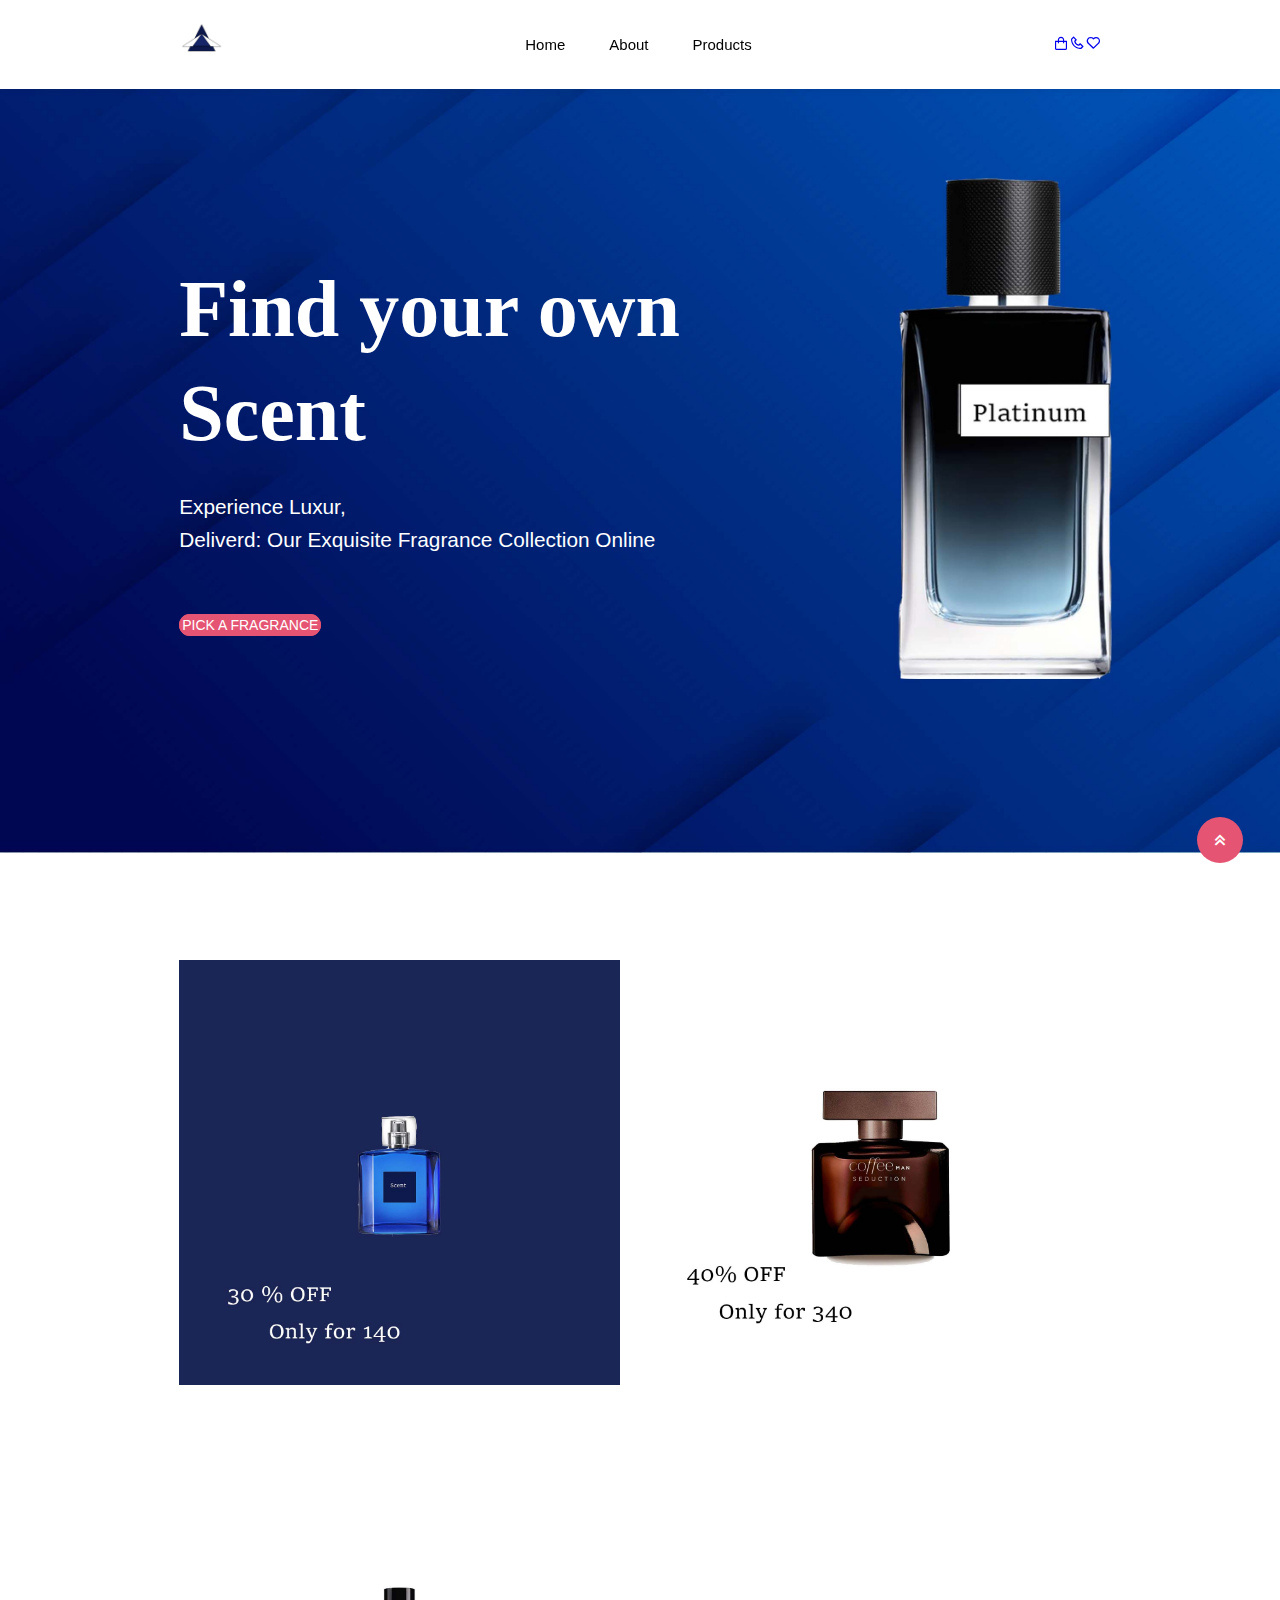
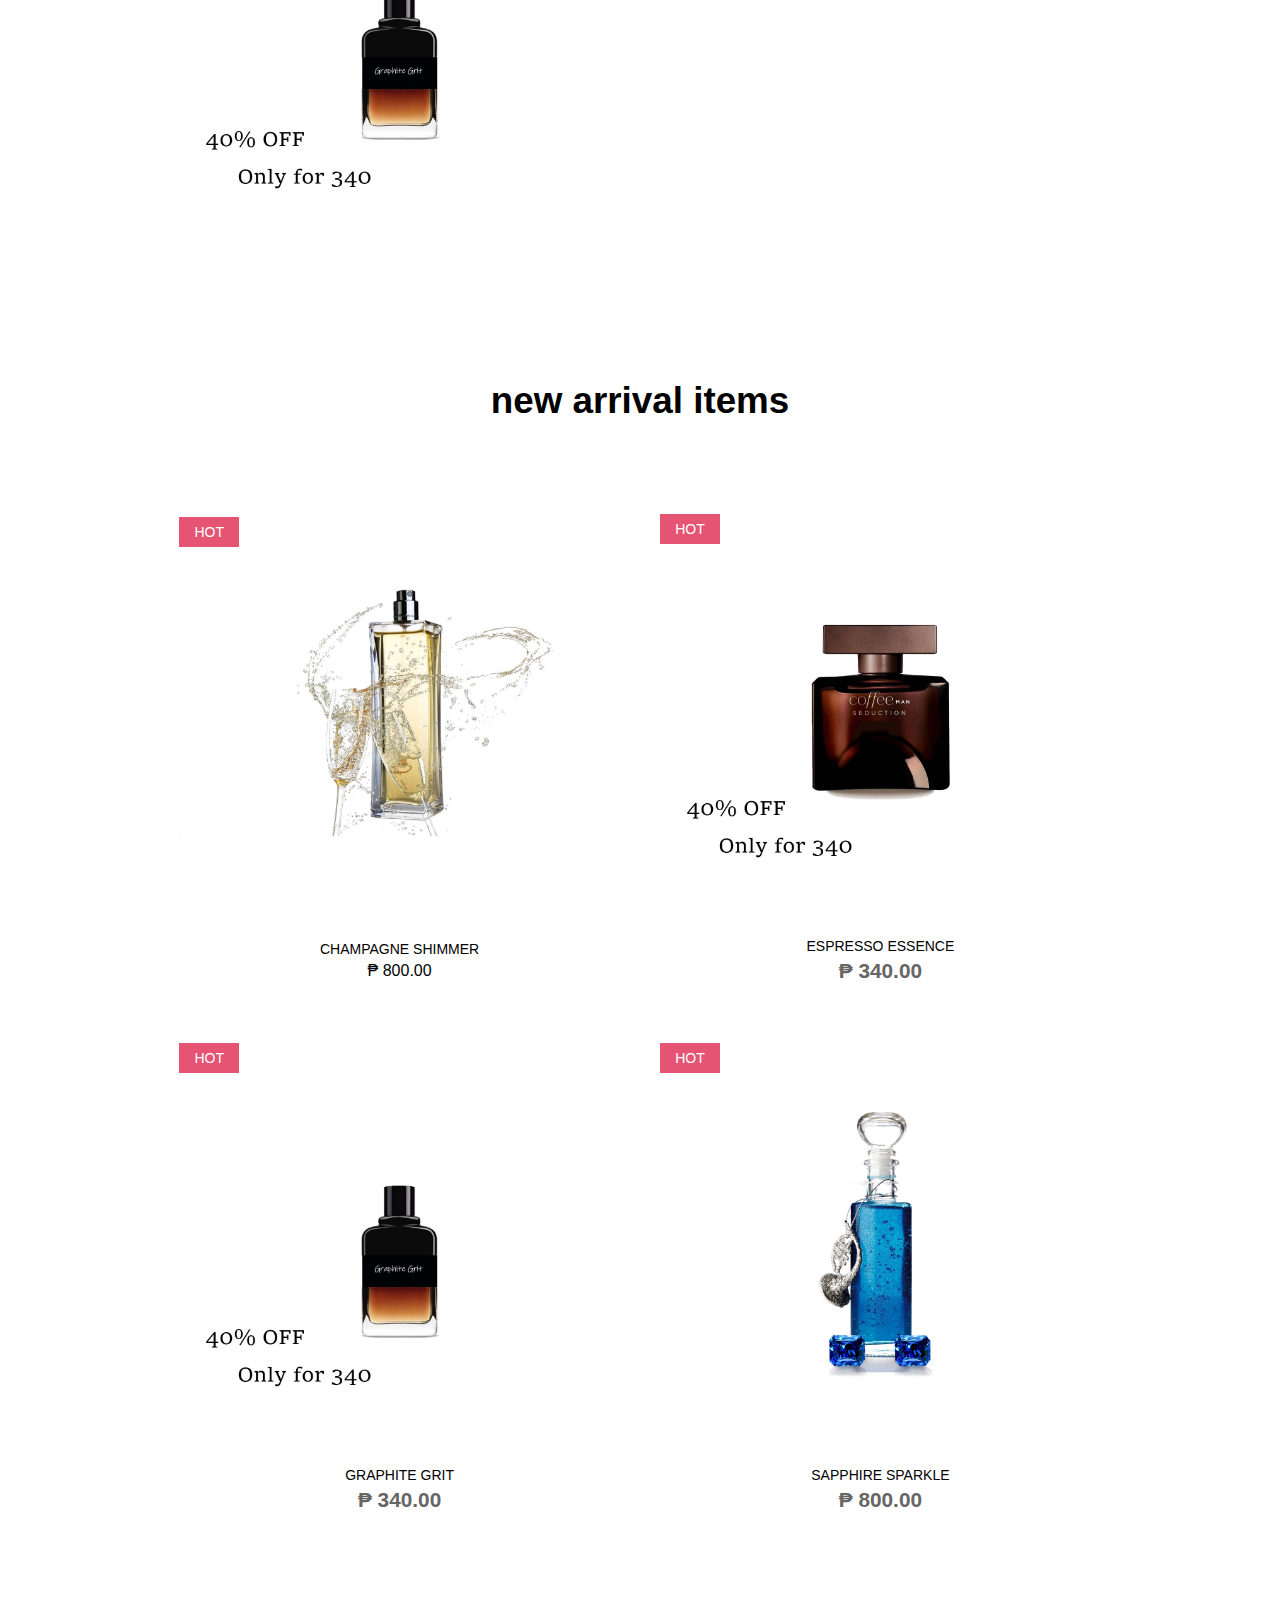
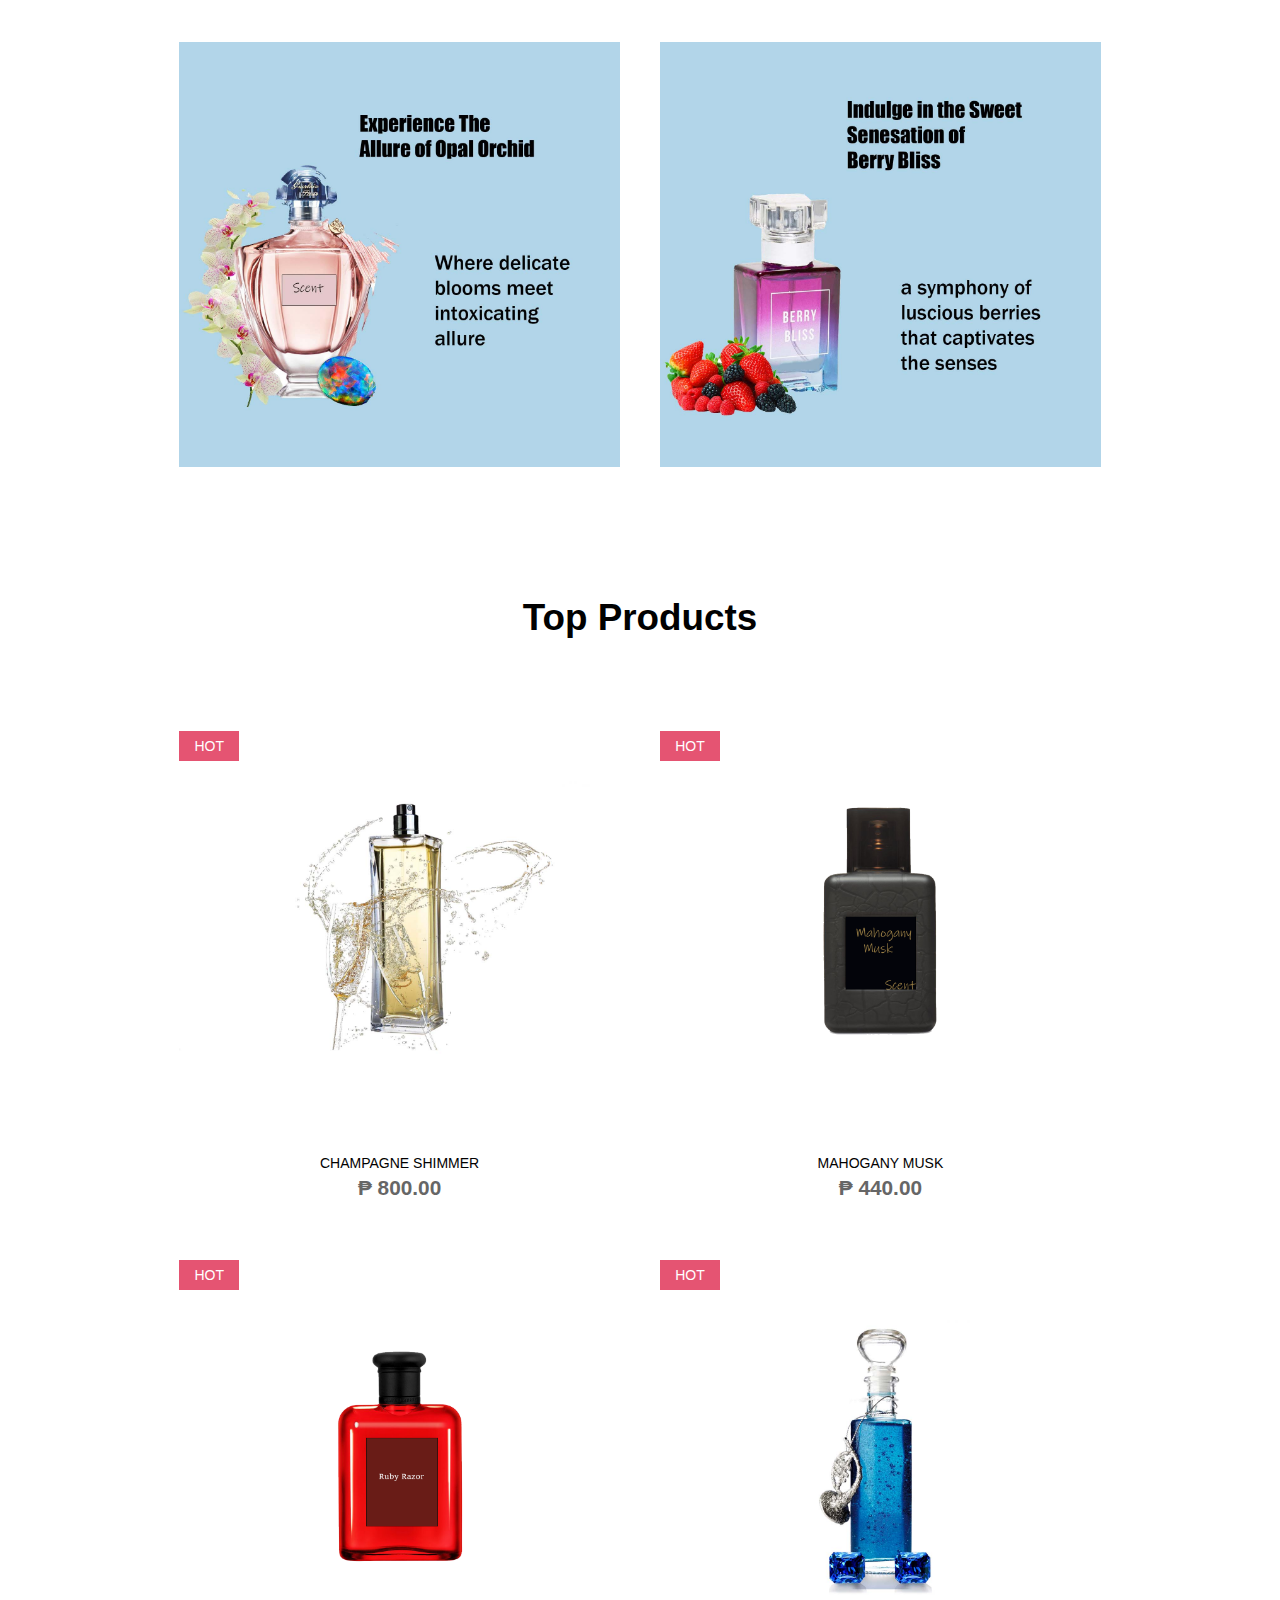
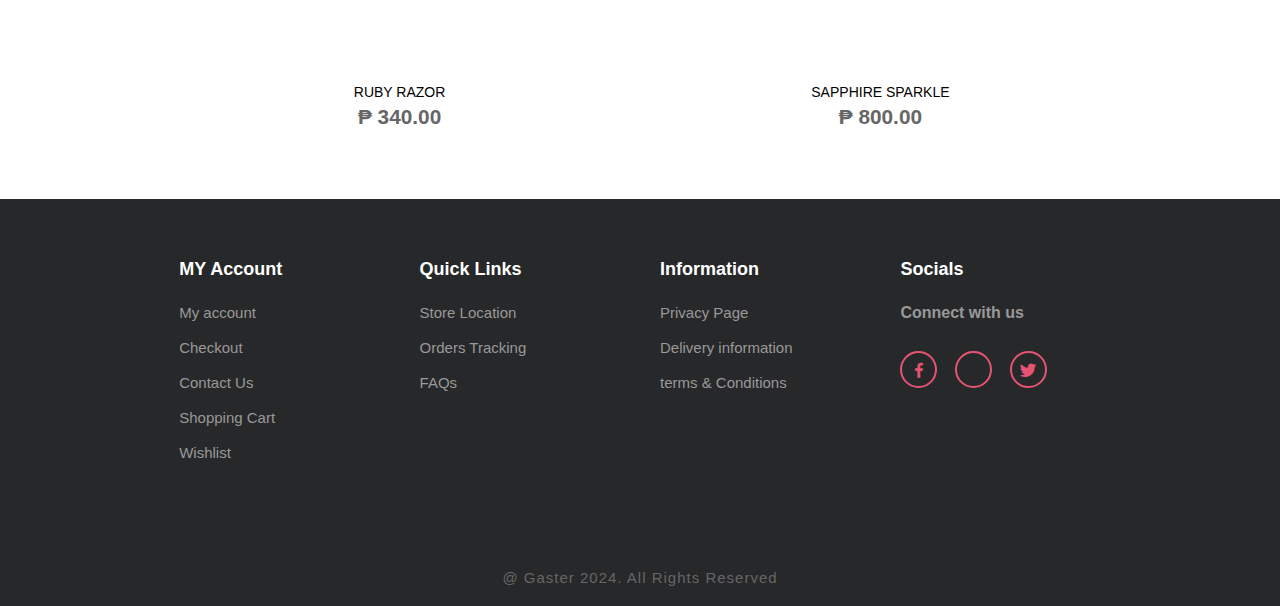
<file: Index.html>
<!DOCTYPE html>
<html lang="en">
<head>
    <meta charset="UTF-8">
    <meta name="viewport" content="width=device-width, initial-scale=1.0">
    <link href="style.css" rel="stylesheet">
    <link rel="stylesheet" href="https://unpkg.com/boxicons@latest/css/boxicons.min.css">
    <title>Home</title>
</head>
<body>
    <!--header section-->
    <header>
        <a href="#" class="logo">
            <img src="logo.png" style="height: 45px; width: 45px;">
        </a>

        <ul class="navbar">
            <li><a href="Index.html">Home</a></li>
            <li><a href="about.html">About</a></li>
            <li><a href="Products.html">Products</a></li>
        </ul>

        <div class="h-icons">
            <a href="Products.html"><i class='bx bx-shopping-bag'></i></a>
            <a href="#"><i class='bx bx-phone'></i></a>
            <a href="#"><i class='bx bx-heart'></i></a>
            <div class="bx bx-menu" id="menu-icon"></div>

        </div>
        <!--CART-->
        <div class="cart">
            <h2 class="class-title">Your Cart</h2>
            <!--Content-->
            <div class="class-content">
                
                

            </div>
            <!--Total-->
            <div class="total">
                <div class="total-title">Total</div>
                <div class="total-price">₱0</div>
            </div>
            <!--Buy Button-->
            <button type="button" class="btn-buy">Buy Now</button>
            <!-- CART CLOSE-->
            <i class="bx bx-x" id="cart-close"></i>

        </div>
    </header>

<!--Home Section-->
<section class="home">
    <div class="home-text">
        <h1>Find your own <br> Scent</h1>
        <p>Experience Luxur, <br>Deliverd: Our Exquisite Fragrance Collection Online </p>
        <a href="Products.html" class="btn">Pick a Fragrance</a>
    </div>

</section>

<!--banner section-->

<section class="banner">
<div class="banner-img">
<a href="Products.html"><img src="Untitled-1.jpg"></a>
</div>

<div class="banner-img">
    <a href="Products.html"><img src="Untitled-2.jpg"></a>

    </div>

    <div class="banner-img">
        <a href="Products.html"><img src="Untitled-3.jpg"></a>
        </div>


</section>

<!--new product section-->
<section class="new product">
    <div class="center-text">
<h2>new arrival items</h2>
    </div>

<div class="new-content">
    <div class="row">
        <img src="Untitled-4.jpg">
        <h4 class="product-title">Champagne Shimmer</h4>
        <span class="product-price">₱ 800.00</span>
        <div class="top">
            <p>Hot</p>
        </div>
        <div class="bbtn">
            <a href="Products.html">Add to cart</a>

        </div>
    </div>


        <div class="row">
            <img src="Untitled-2.jpg">
            <h4>Espresso Essence</h4>
            <h5>₱ 340.00</h5>
            <div class="top">
                <p>Hot</p>
            </div>
            <div class="bbtn">
                <a href="Products.html">Add to cart</a>
    </div>
    </div>
    
    <div class="row">
        <img src="Untitled-3.jpg">
        <h4>Graphite Grit</h4>
        <h5>₱ 340.00</h5>
        <div class="top">
            <p>Hot</p>
        </div>
        <div class="bbtn">
            <a href="Products.html">Add to cart</a>
            </div>
            </div>

            <div class="row">
                <img src="Untitled-6.jpg">
                <h4>Sapphire Sparkle</h4>
                <h5>₱ 800.00</h5>
                <div class="top">
                    <p>Hot</p>
                </div>
                <div class="bbtn">
                    <a href="Products.html">Add to cart</a>
                    </div>
                    </div>
        



    
</div>
</section>

<!--banner 02 section-->
<section class="banner">
    <div class="banner-img">
    <a href="Opal.html"><img src="Opal Orchid.jpg"></a>
    </div>
    
    <div class="banner-img">
        <a href="Berry bliss.jpg"><img src="Berry bliss.jpg"></a>
        </div>
    

    </section>

    <!--New product section 2-->
    <section class="new product">
        <div class="center-text">
    <h2>Top Products</h2>
        </div>
    
    <div class="new-content">
        <div class="row">
            <img src="Untitled-4.jpg">
            <h4>Champagne Shimmer</h4>
            <h5>₱ 800.00</h5>
            <div class="top">
                <p>Hot</p>
            </div>
            <div class="bbtn">
                <a href="Products.html">Add to cart</a>
    
            </div>
        </div>
    
    
            <div class="row">
                <img src="Male/Mahogany Musk.png">
                <h4>Mahogany Musk</h4>
                <h5>₱ 440.00</h5>
                <div class="top">
                    <p>Hot</p>
                </div>
                <div class="bbtn">
                    <a href="Products.html">Add to cart</a>
        </div>
        </div>
        
        <div class="row">
            <img src="Male/Ruby Razor.png">
            <h4>Ruby Razor</h4>
            <h5>₱ 340.00</h5>
            <div class="top">
                <p>Hot</p>
            </div>
            <div class="bbtn">
                <a href="Products.html">Add to cart</a>
                </div>
                </div>
    
                <div class="row">
                    <img src="Untitled-6.jpg">
                    <h4>Sapphire Sparkle</h4>
                    <h5>₱ 800.00</h5>
                    <div class="top">
                        <p>Hot</p>
                    </div>
                    <div class="bbtn">
                        <a href="Products.html">Add to cart</a>
                        </div>
                        </div>
            
    
    
    
        
    </div>
    </section>
    


    <!--contact section-->

    <section class="contact">
        <div class="contact-box">
            <h4>MY Account</h4>
            <li><a href="#">My account</a></li>
            <li><a href="#">Checkout</a></li>
            <li><a href="#">Contact Us</a></li>
            <li><a href="#">Shopping Cart</a></li>
            <li><a href="#">Wishlist</a></li>
        </div>
        <div class="contact-box">
            <h4>Quick Links</h4>
            <li><a href="#">Store Location</a></li>
            <li><a href="#">Orders Tracking</a></li>
            <li><a href="#">FAQs</a></li>
        </div>

        <div class="contact-box">
            <h4>Information</h4>
            <li><a href="#">Privacy Page</a></li>
            <li><a href="#">Delivery information</a></li>
            <li><a href="#">terms & Conditions</a></li>
            </div>

            <div class="contact-box">
                <h4>Socials</h4>
                <h5>Connect with us</h5>
                <div class="social">
                    <a href="#"><i class='bx bxl-facebook'></i></a>
                    <a href="#"><i class='bx bx1-instagram-alt'></i></a>
                    <a href="#"><i class='bx bxl-twitter'></i></a>
                </div>
                
    </section>

    <a href="#" class="scroll-top"><i class='bx bx-chevrons-up'></i></a>
    <div class="end-text">
        <p>@ Gaster 2024. All Rights Reserved</p>
    </div>

    <!--custom js link-->
    <script src="main.js"></script>
</body>
</html>
</file>
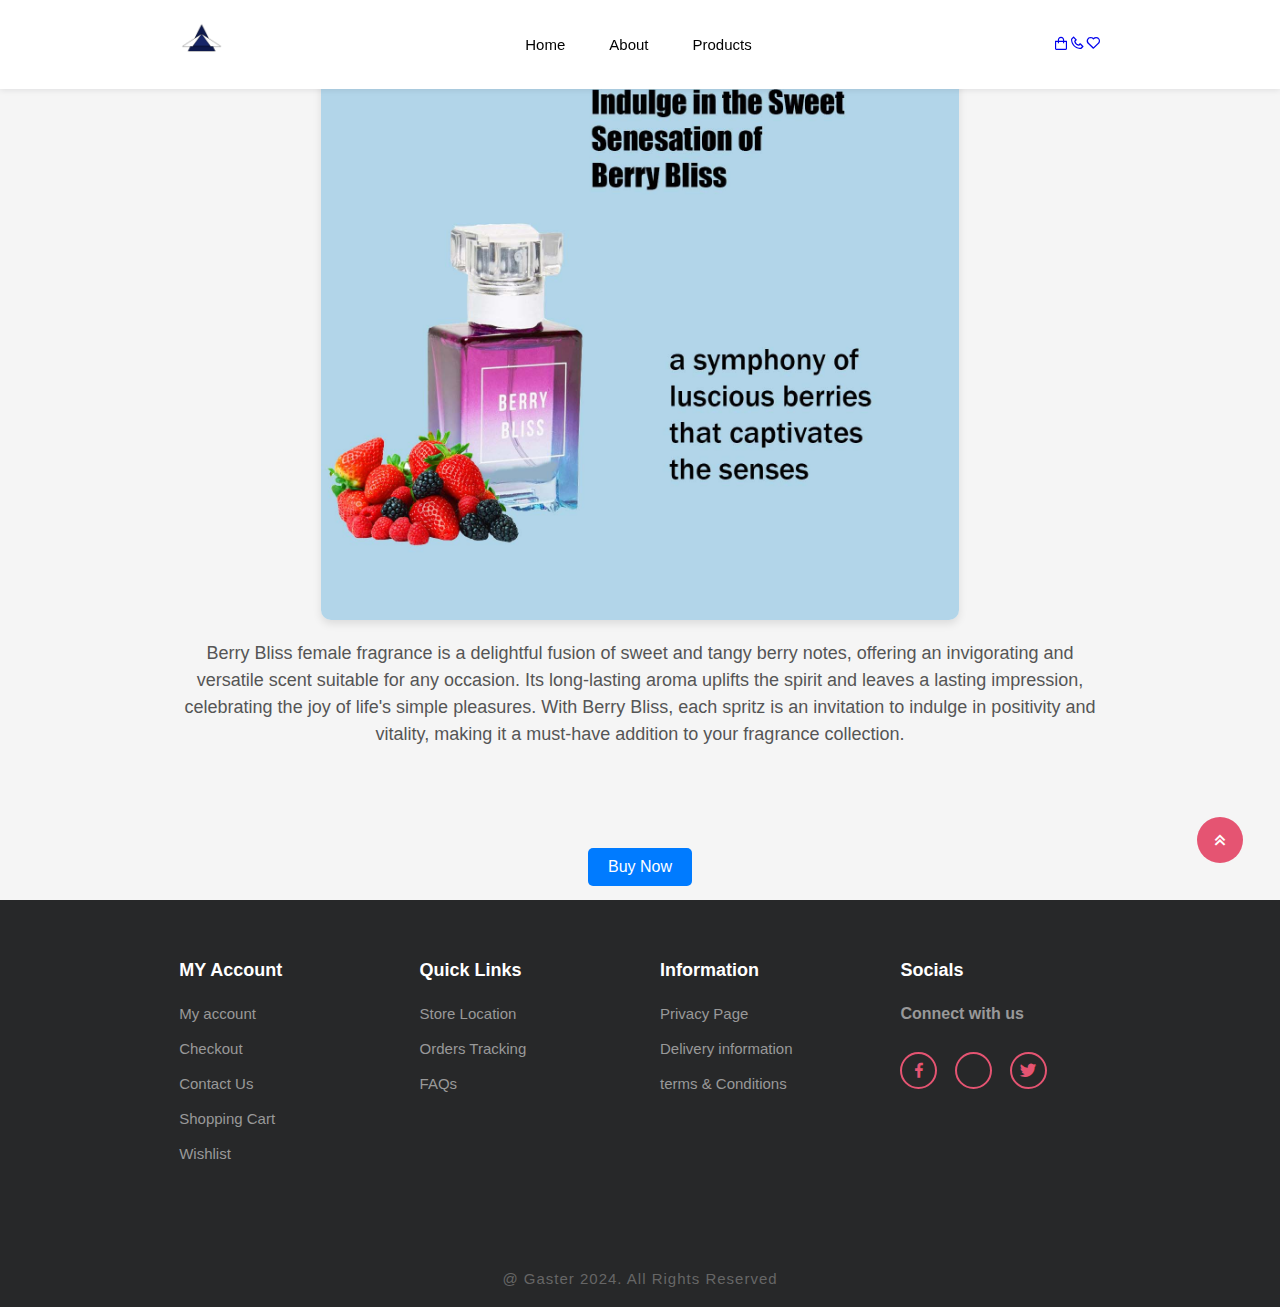
<file: BerryBliss.html>
<!DOCTYPE html>
<html lang="en">
<head>
    <meta charset="UTF-8">
    <meta name="viewport" content="width=device-width, initial-scale=1.0">
    <link href="style.css" rel="stylesheet">
    <link rel="stylesheet" href="https://unpkg.com/boxicons@latest/css/boxicons.min.css">
    <title>Document</title>
</head>
<body>
    <!--header section-->
    <header>
        <a href="#" class="logo">
            <img src="logo.png" style="height: 45px; width: 45px;">
        </a>

        <ul class="navbar">
            <li><a href="Index.html">Home</a></li>
            <li><a href="#">About</a></li>
            <li><a href="Products.html">Products</a></li>
        </ul>

        <div class="h-icons">
            <a href="Products.html"><i class='bx bx-shopping-bag'></i></a>
            <a href="#"><i class='bx bx-phone'></i></a>
            <a href="#"><i class='bx bx-heart'></i></a>
            <div class="bx bx-menu" id="menu-icon"></div>

        </div>
    </header>

    <section class="img-opal">
        <img src="Berry bliss.jpg" alt="" class="opal-img">
        <p class="para-opal">Berry Bliss female fragrance is a delightful fusion of sweet and tangy berry notes, offering an invigorating and versatile scent suitable for any occasion. Its long-lasting aroma uplifts the spirit and leaves a lasting impression, celebrating the joy of life's simple pleasures. With Berry Bliss, each spritz is an invitation to indulge in positivity and vitality, making it a must-have addition to your fragrance collection.</p>
        <a href="Products.html"><button class="buy-button">Buy Now</button></a>
    </section>

     <!--contact section-->

     <section class="contact">
        <div class="contact-box">
            <h4>MY Account</h4>
            <li><a href="#">My account</a></li>
            <li><a href="#">Checkout</a></li>
            <li><a href="#">Contact Us</a></li>
            <li><a href="#">Shopping Cart</a></li>
            <li><a href="#">Wishlist</a></li>
        </div>
        <div class="contact-box">
            <h4>Quick Links</h4>
            <li><a href="#">Store Location</a></li>
            <li><a href="#">Orders Tracking</a></li>
            <li><a href="#">FAQs</a></li>
        </div>

        <div class="contact-box">
            <h4>Information</h4>
            <li><a href="#">Privacy Page</a></li>
            <li><a href="#">Delivery information</a></li>
            <li><a href="#">terms & Conditions</a></li>
            </div>

            <div class="contact-box">
                <h4>Socials</h4>
                <h5>Connect with us</h5>
                <div class="social">
                    <a href="#"><i class='bx bxl-facebook'></i></a>
                    <a href="#"><i class='bx bx1-instagram-alt'></i></a>
                    <a href="#"><i class='bx bxl-twitter'></i></a>
                </div>
                
    </section>

    <a href="#" class="scroll-top"><i class='bx bx-chevrons-up'></i></a>
    <div class="end-text">
        <p>@ Gaster 2024. All Rights Reserved</p>
    </div>

    <!--custom js link-->
    <script src="main.js"></script>
    
</body>
</html>
</file>
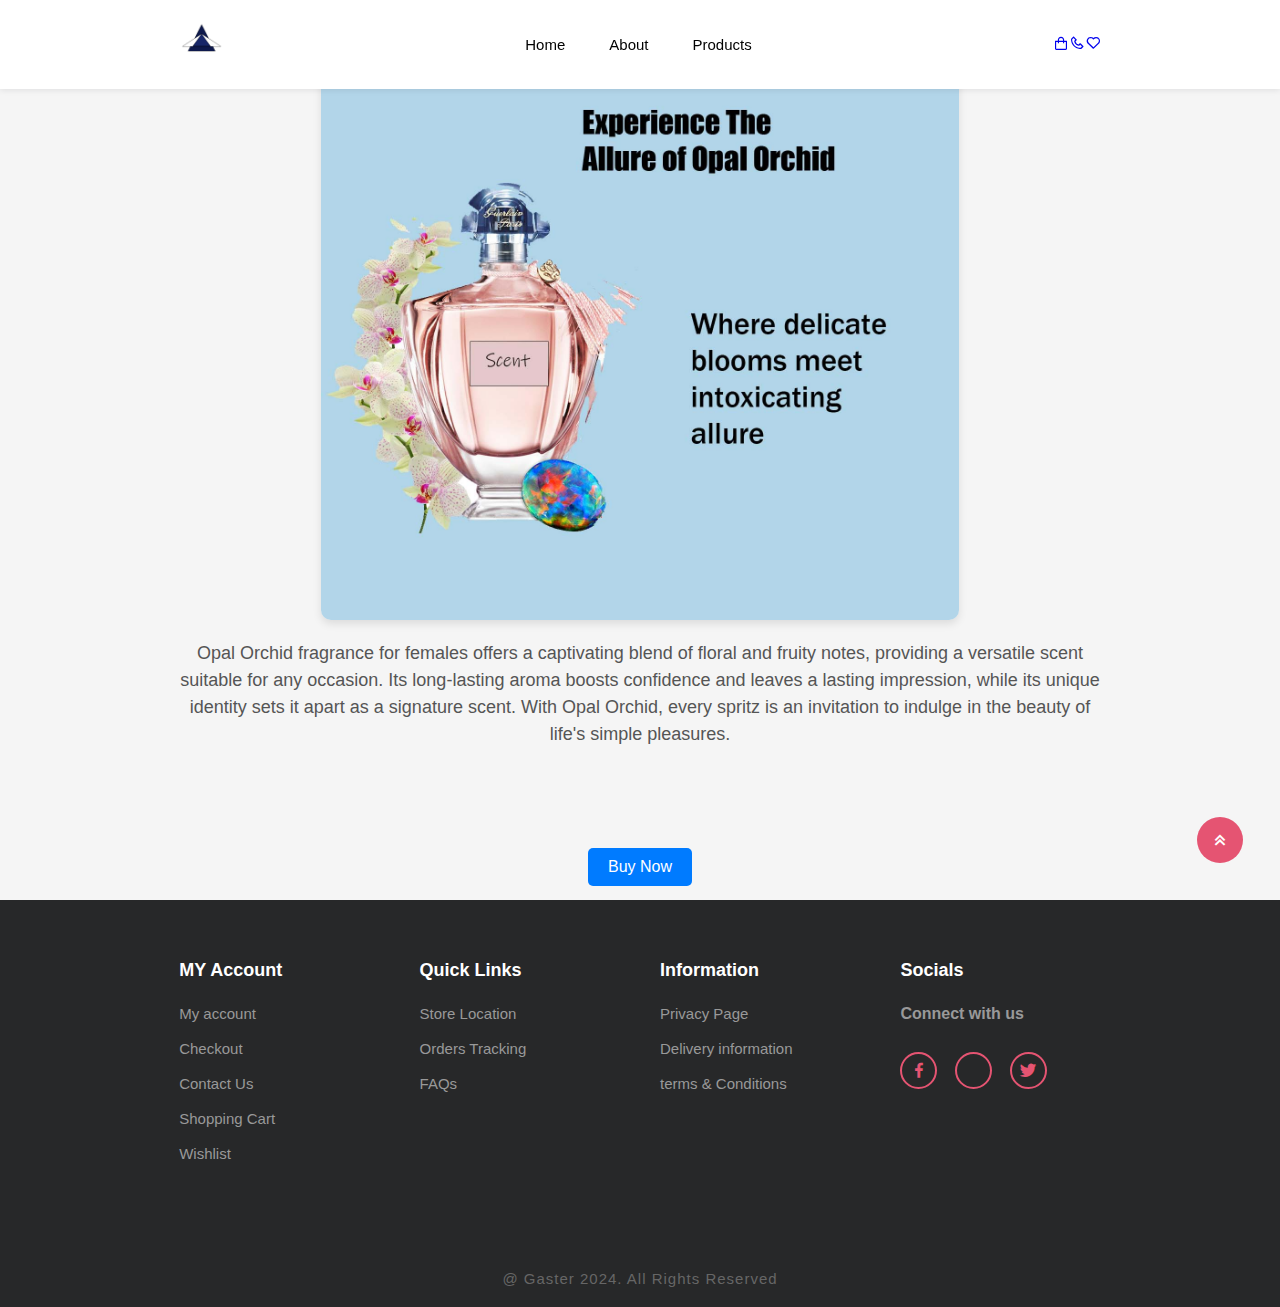
<file: Opal.html>
<!DOCTYPE html>
<html lang="en">
<head>
    <meta charset="UTF-8">
    <meta name="viewport" content="width=device-width, initial-scale=1.0">
    <link href="style.css" rel="stylesheet">
    <link rel="stylesheet" href="https://unpkg.com/boxicons@latest/css/boxicons.min.css">
    <title>Document</title>
</head>
<body>
    <!--header section-->
    <header>
        <a href="#" class="logo">
            <img src="logo.png" style="height: 45px; width: 45px;">
        </a>

        <ul class="navbar">
            <li><a href="Index.html">Home</a></li>
            <li><a href="#">About</a></li>
            <li><a href="Products.html">Products</a></li>
        </ul>

        <div class="h-icons">
            <a href="Products.html"><i class='bx bx-shopping-bag'></i></a>
            <a href="#"><i class='bx bx-phone'></i></a>
            <a href="#"><i class='bx bx-heart'></i></a>
            <div class="bx bx-menu" id="menu-icon"></div>

        </div>
    </header>

    <section class="img-opal">
        <img src="Opal Orchid.jpg" alt="" class="opal-img">
        <p class="para-opal">Opal Orchid fragrance for females offers a captivating blend of floral and fruity notes, providing a versatile scent suitable for any occasion. Its long-lasting aroma boosts confidence and leaves a lasting impression, while its unique identity sets it apart as a signature scent. With Opal Orchid, every spritz is an invitation to indulge in the beauty of life's simple pleasures.</p>
        <a href="Products.html"><button class="buy-button">Buy Now</button></a>
    </section>

     <!--contact section-->

     <section class="contact">
        <div class="contact-box">
            <h4>MY Account</h4>
            <li><a href="#">My account</a></li>
            <li><a href="#">Checkout</a></li>
            <li><a href="#">Contact Us</a></li>
            <li><a href="#">Shopping Cart</a></li>
            <li><a href="#">Wishlist</a></li>
        </div>
        <div class="contact-box">
            <h4>Quick Links</h4>
            <li><a href="#">Store Location</a></li>
            <li><a href="#">Orders Tracking</a></li>
            <li><a href="#">FAQs</a></li>
        </div>

        <div class="contact-box">
            <h4>Information</h4>
            <li><a href="#">Privacy Page</a></li>
            <li><a href="#">Delivery information</a></li>
            <li><a href="#">terms & Conditions</a></li>
            </div>

            <div class="contact-box">
                <h4>Socials</h4>
                <h5>Connect with us</h5>
                <div class="social">
                    <a href="#"><i class='bx bxl-facebook'></i></a>
                    <a href="#"><i class='bx bx1-instagram-alt'></i></a>
                    <a href="#"><i class='bx bxl-twitter'></i></a>
                </div>
                
    </section>

    <a href="#" class="scroll-top"><i class='bx bx-chevrons-up'></i></a>
    <div class="end-text">
        <p>@ Gaster 2024. All Rights Reserved</p>
    </div>

    <!--custom js link-->
    <script src="main.js"></script>
    
</body>
</html>
</file>
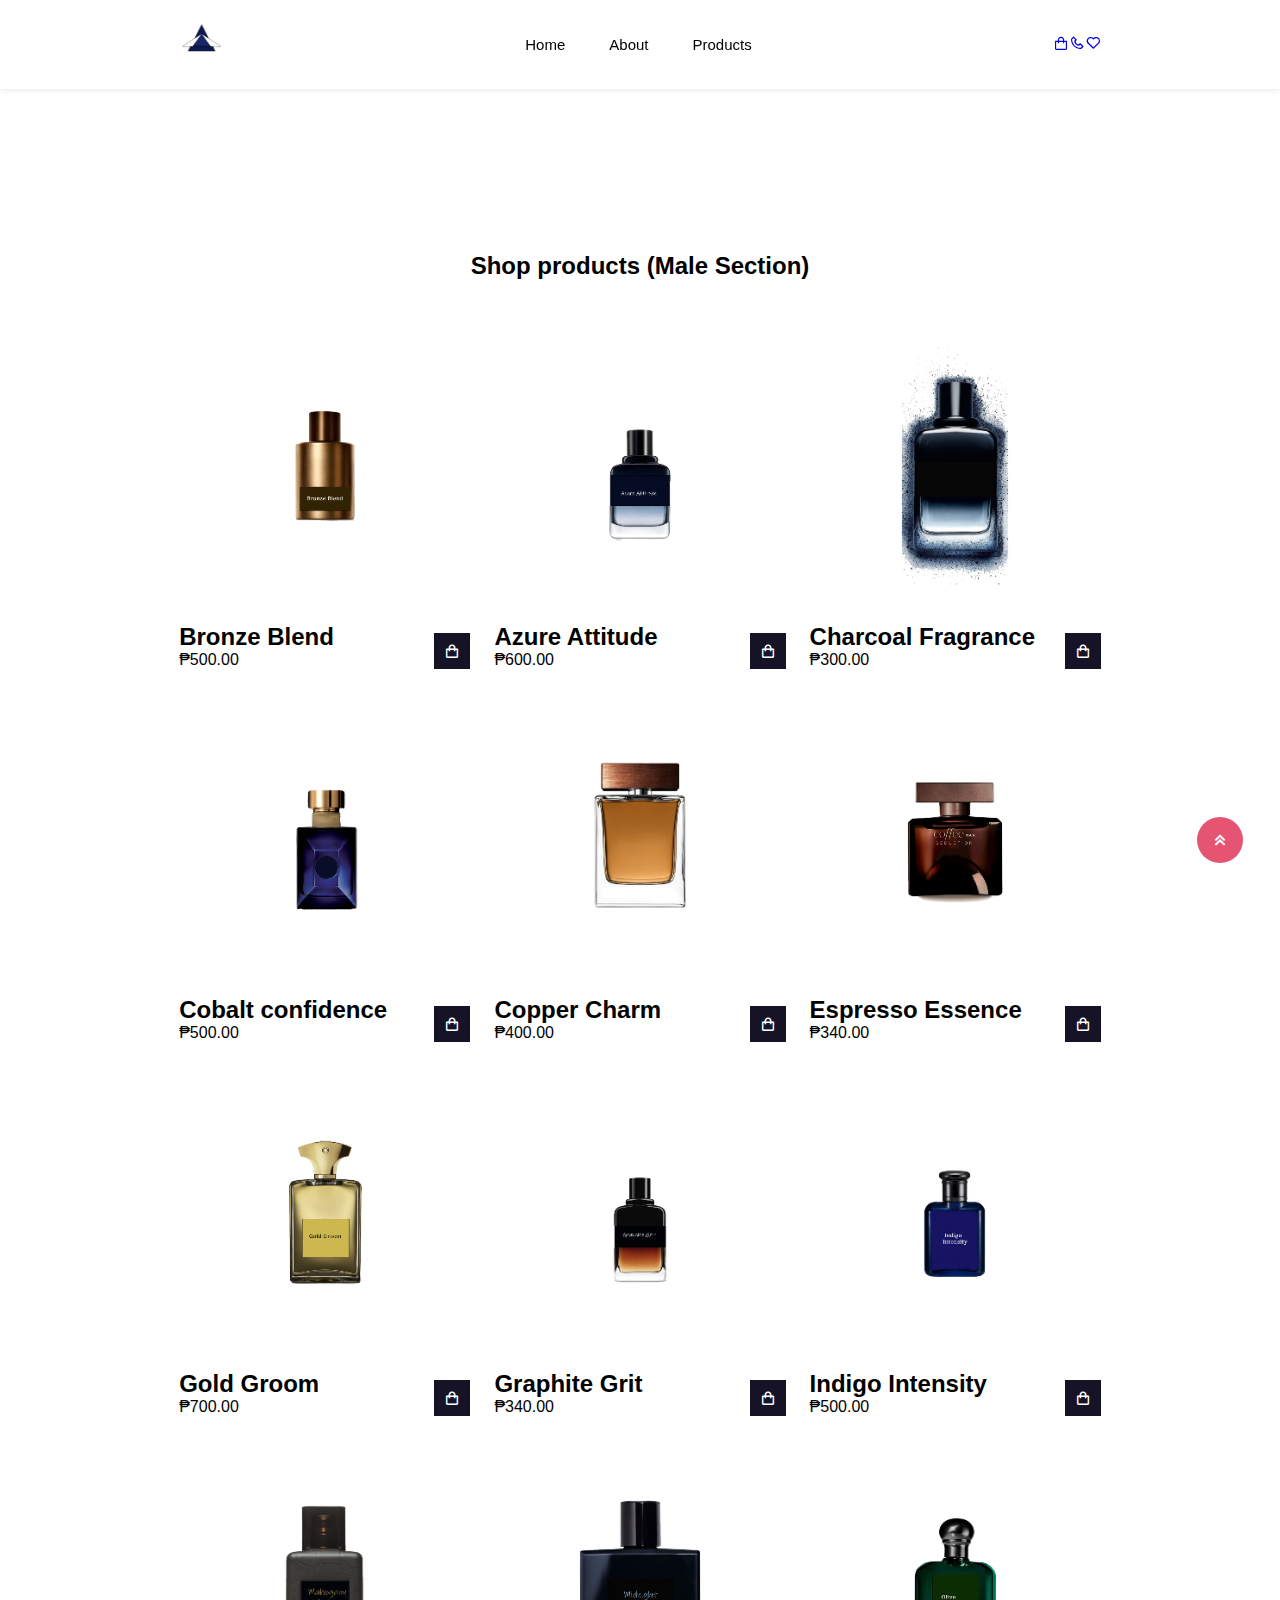
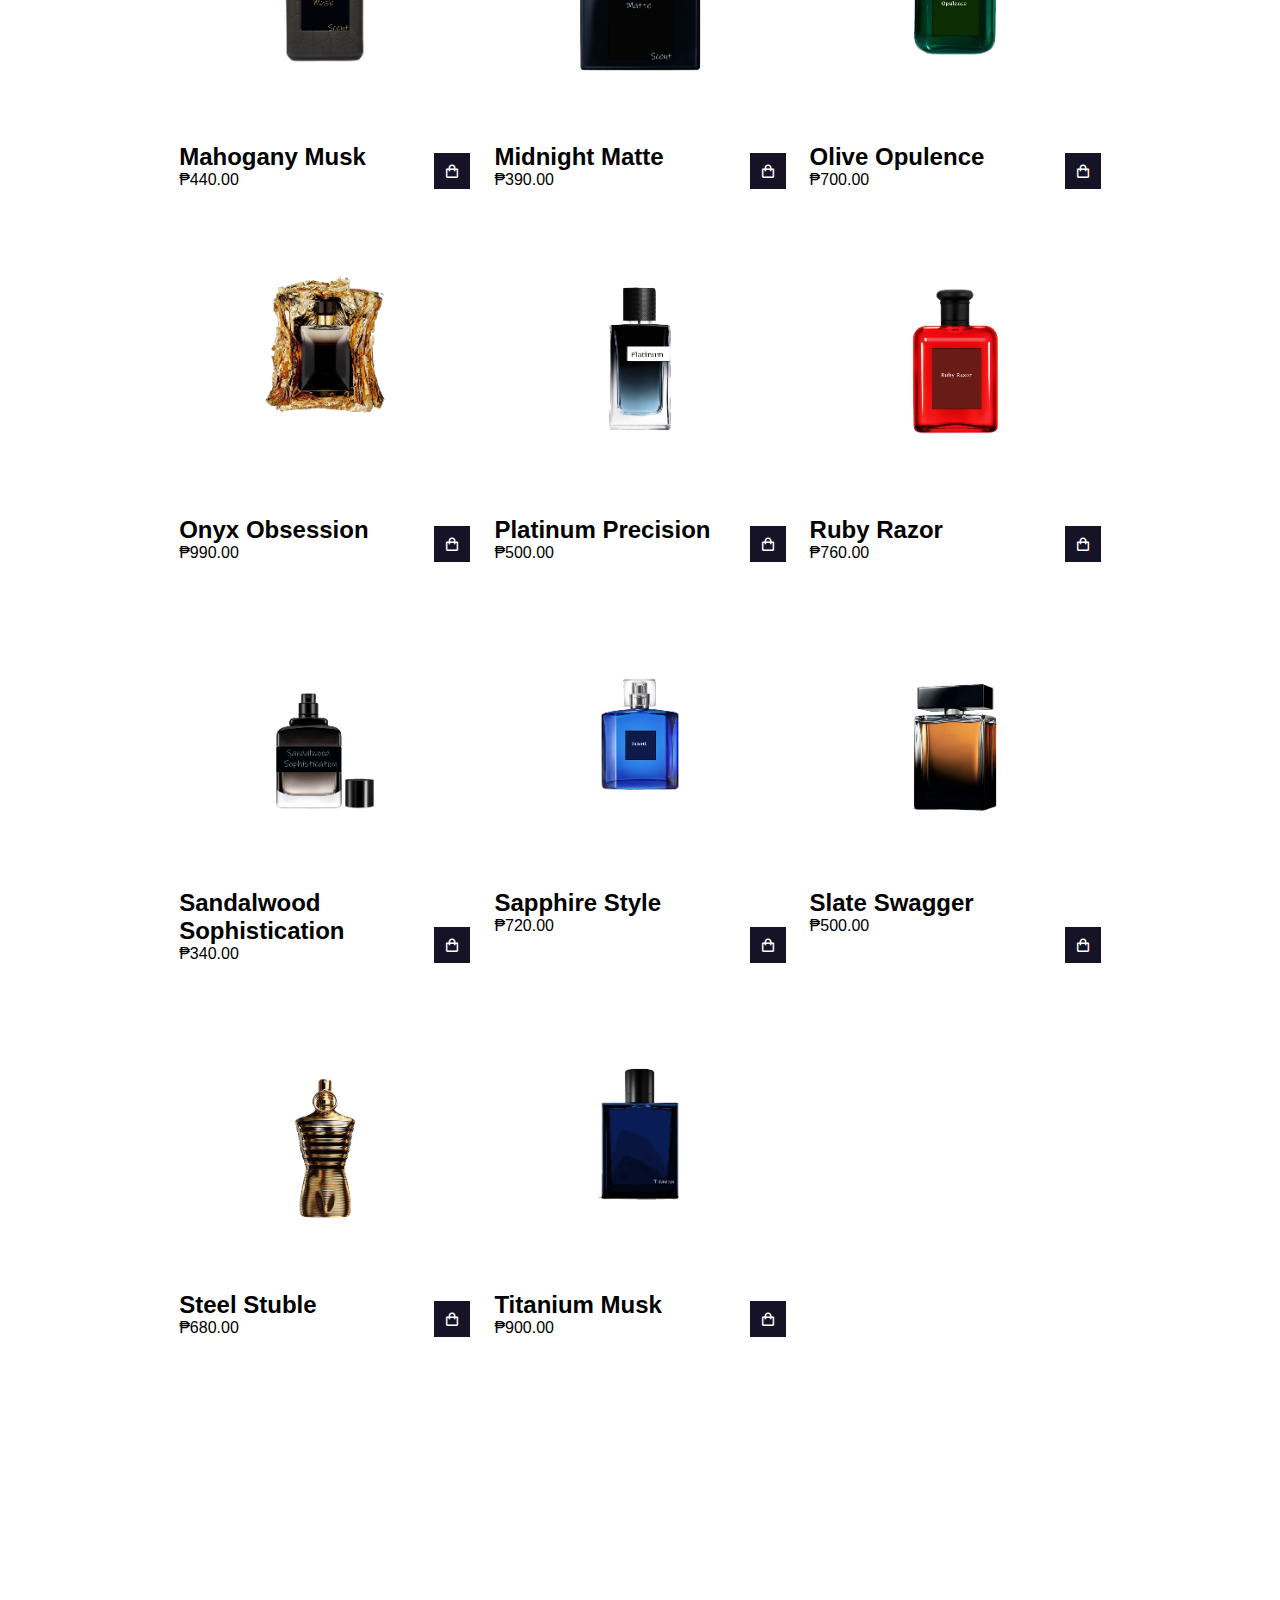
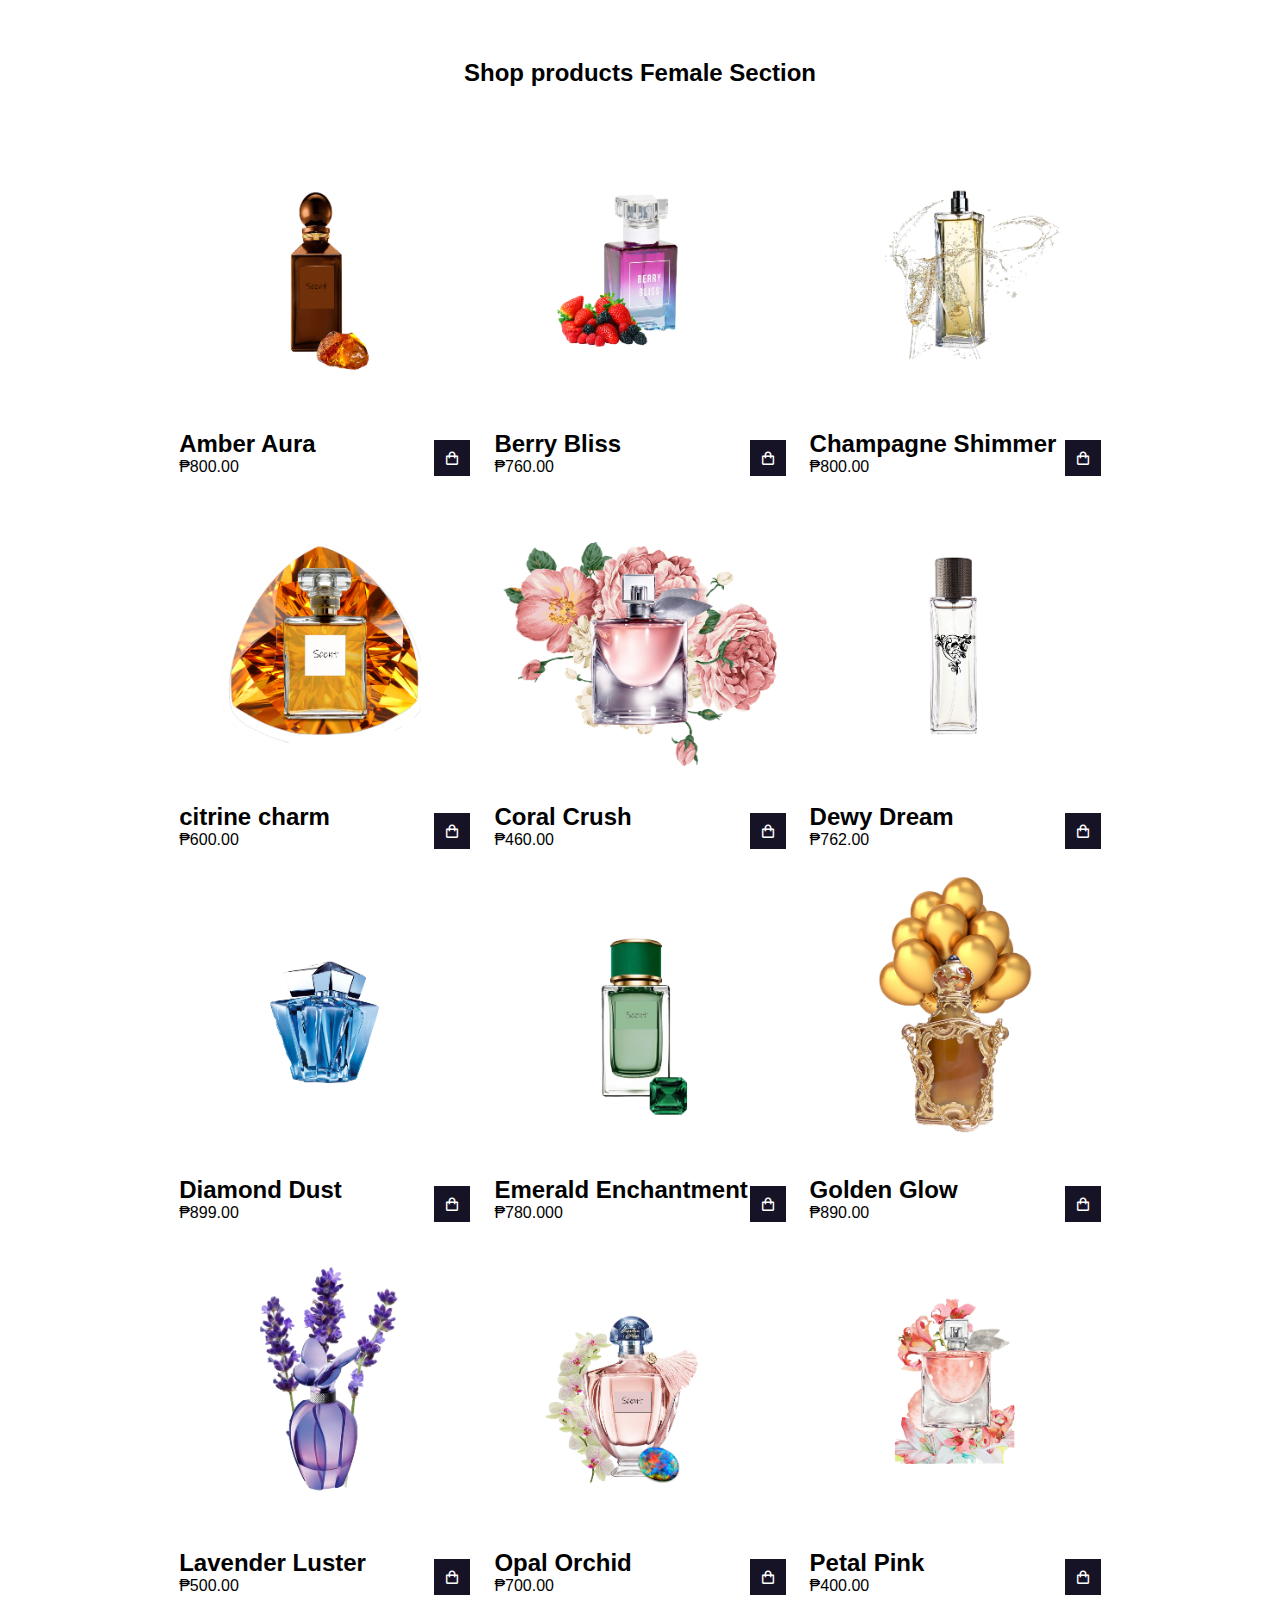
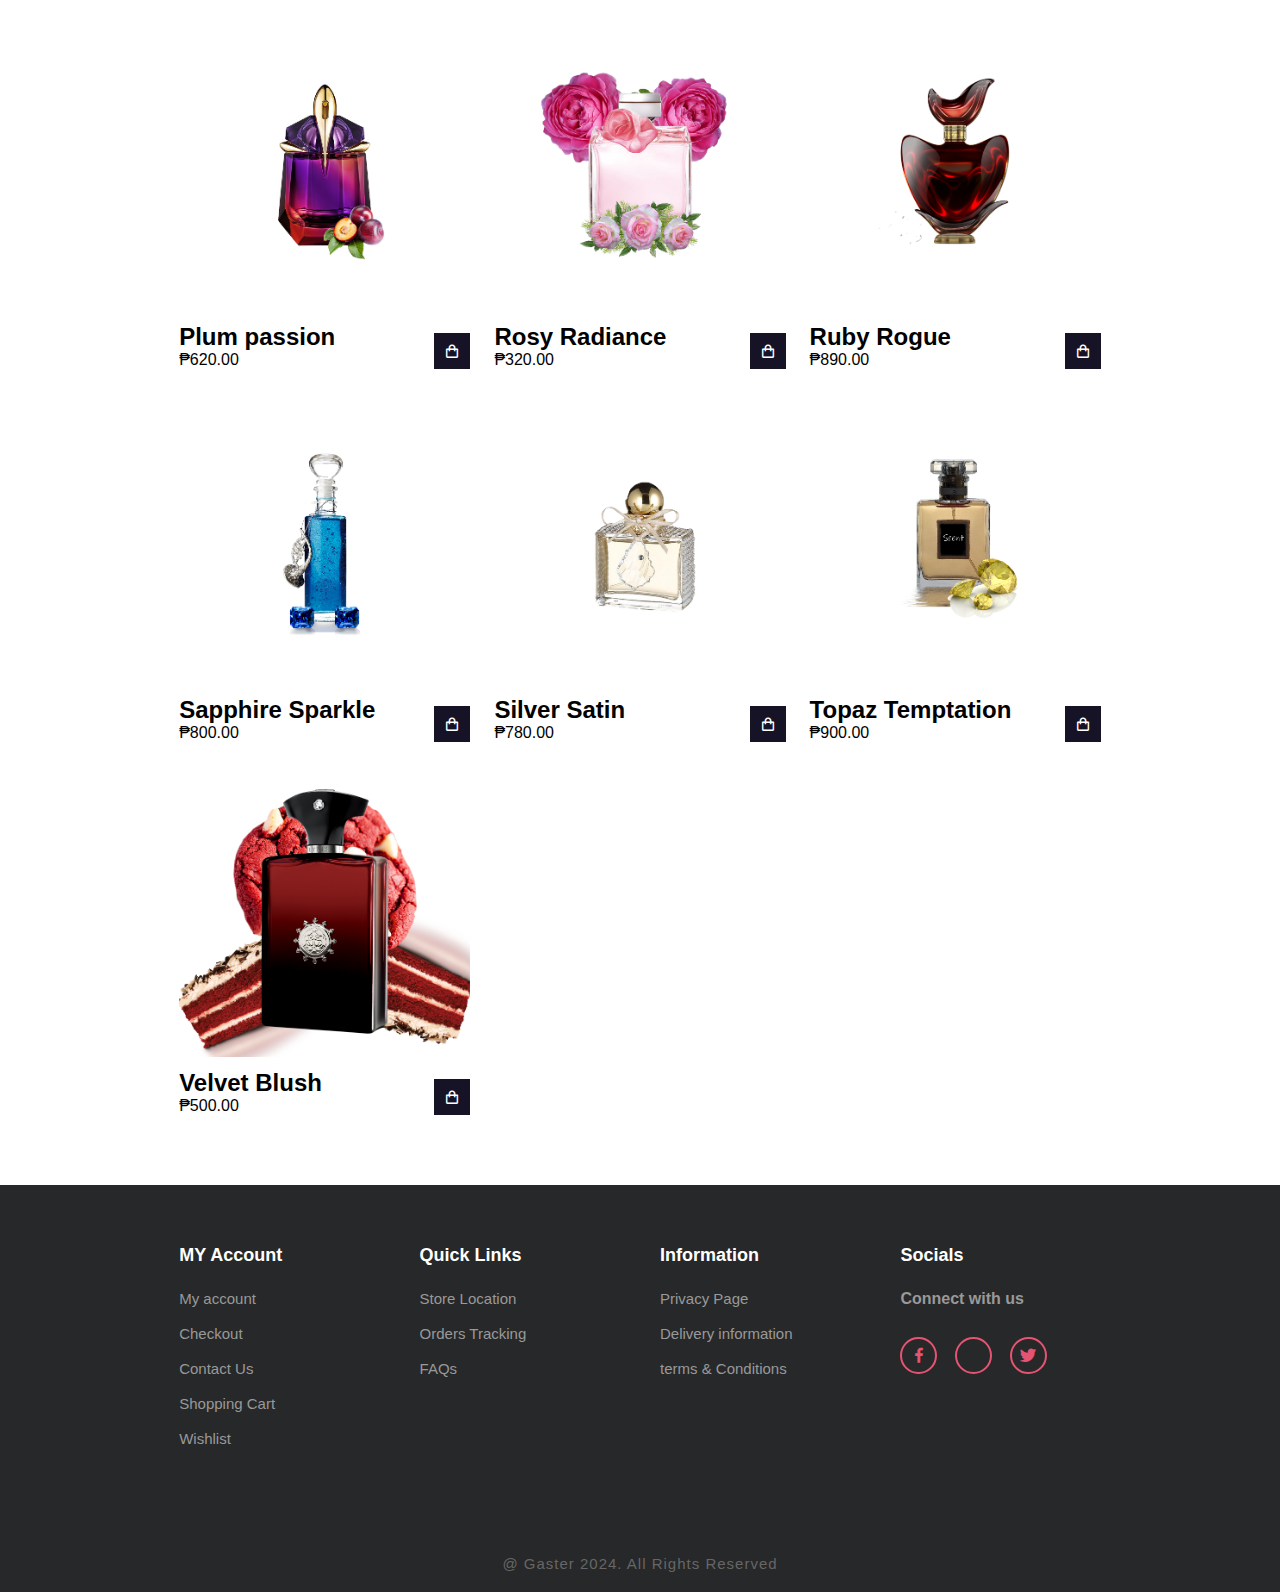
<file: Products.html>
<!DOCTYPE html>
<html lang="en">
<head>
    <meta charset="UTF-8">
    <meta name="viewport" content="width=device-width, initial-scale=1.0">
    <link href="style.css" rel="stylesheet">
    <link rel="stylesheet" href="https://unpkg.com/boxicons@latest/css/boxicons.min.css">
    <title>Product</title>
</head>
<body>
    <!--header section-->
    <header>
        <a href="#" class="logo">
            <img src="logo.png" style="height: 45px; width: 45px;">
        </a>

        <ul class="navbar">
            <li><a href="Index.html">Home</a></li>
            <li><a href="about.html">About</a></li>
            <li><a href="Products.html">Products</a></li>
        </ul>

        <div class="h-icons">
            <a href="#"><i class='bx bx-shopping-bag' id="cart-icon"></i></a>
            <a href="about.html"><i class='bx bx-phone'></i></a>
            <a href="#"><i class='bx bx-heart'></i></a>
            <div class="bx bx-menu" id="menu-icon"></div>

        </div>

        <!--CART-->
        <div class="cart">
            <h2 class="class-title">Your Cart</h2>
            <!--Content-->
            <div class="class-content">
                
                

            </div>
            <!--Total-->
            <div class="total">
                <div class="total-title">Total</div>
                <div class="total-price">₱0</div>
            </div>
            <!--Buy Button-->
            <button type="button" class="btn-buy">Buy Now</button>
            <!-- CART CLOSE-->
            <i class="bx bx-x" id="cart-close"></i>

        </div>
    </header>

<!--shop section-->
<section class="shop container">
    <h2 class="section-title">Shop products (Male Section)</h2>

      <!--content-->
      <div class="shop-content">
        <!--BOX 1-->
        <div class="product-box">
            <img src="Male/Bronze Blend.png" alt="" class="product-img">
            <h2 class="product-title">Bronze Blend</h2>
            <span class="product-price">₱500.00</span>
            <i class='bx bx-shopping-bag add-cart'></i>
        </div>
        <!--BOX 2-->
        <div class="product-box">
            <img src="Male/Azure Attitude.png" alt="" class="product-img">
            <h2 class="product-title">Azure Attitude</h2>
            <span class="product-price">₱600.00</span>
            <i class='bx bx-shopping-bag add-cart'></i>
        </div>
        <!--BOX 3-->
        <div class="product-box">
            <img src="Male/Charcoal Fragrance.png" alt="" class="product-img">
            <h2 class="product-title">Charcoal Fragrance</h2>
            <span class="product-price">₱300.00</span>
            <i class='bx bx-shopping-bag add-cart'></i>
        </div>
        <!--BOX 4-->
        <div class="product-box">
            <img src="Male/cobalt confidence.png" alt="" class="product-img">
            <h2 class="product-title">Cobalt confidence</h2>
            <span class="product-price">₱500.00</span>
            <i class='bx bx-shopping-bag add-cart'></i>
        </div>
        <!--BOX 5-->
        <div class="product-box">
            <img src="Male/Copper Charm.png" alt="" class="product-img">
            <h2 class="product-title">Copper Charm</h2>
            <span class="product-price">₱400.00</span>
            <i class='bx bx-shopping-bag add-cart'></i>
        </div>
        <!--BOX 6-->
        <div class="product-box">
            <img src="Male/Espresso Essence.png" alt="" class="product-img">
            <h2 class="product-title">Espresso Essence</h2>
            <span class="product-price">₱340.00</span>
            <i class='bx bx-shopping-bag add-cart'></i>
        </div>
        <!--BOX 7-->
        <div class="product-box">
            <img src="Male/Gold Groom.png" alt="" class="product-img">
            <h2 class="product-title">Gold Groom</h2>
            <span class="product-price">₱700.00</span>
            <i class='bx bx-shopping-bag add-cart'></i>
        </div>
        <!--BOX 8-->
        <div class="product-box">
            <img src="Male/Graphite Grit.png" alt="" class="product-img">
            <h2 class="product-title">Graphite Grit</h2>
            <span class="product-price">₱340.00</span>
            <i class='bx bx-shopping-bag add-cart'></i>
        </div>
        <!--BOX 9-->
        <div class="product-box">
            <img src="Male/Indigo Intensity.png" alt="" class="product-img">
            <h2 class="product-title">Indigo Intensity</h2>
            <span class="product-price">₱500.00</span>
            <i class='bx bx-shopping-bag add-cart'></i>
        </div>
        <!--BOX 10-->
        <div class="product-box">
            <img src="Male/Mahogany Musk.png" alt="" class="product-img">
            <h2 class="product-title">Mahogany Musk</h2>
            <span class="product-price">₱440.00</span>
            <i class='bx bx-shopping-bag add-cart'></i>
        </div>
        <!--BOX 11-->
        <div class="product-box">
            <img src="Male/Midnight Matte.png" alt="" class="product-img">
            <h2 class="product-title">Midnight Matte</h2>
            <span class="product-price">₱390.00</span>
            <i class='bx bx-shopping-bag add-cart'></i>
        </div>
        <!--BOX 12-->
        <div class="product-box">
            <img src="Male/olive opulence.png" alt="" class="product-img">
            <h2 class="product-title">Olive Opulence</h2>
            <span class="product-price">₱700.00</span>
            <i class='bx bx-shopping-bag add-cart'></i>
        </div>
        <!--BOX 13-->
        <div class="product-box">
            <img src="Male/onyx Obsession.png" alt="" class="product-img">
            <h2 class="product-title">Onyx Obsession</h2>
            <span class="product-price">₱990.00</span>
            <i class='bx bx-shopping-bag add-cart'></i>
        </div>
        <!--BOX 14-->
        <div class="product-box">
            <img src="Male/Platinum Precision.png" alt="" class="product-img">
            <h2 class="product-title">Platinum Precision</h2>
            <span class="product-price">₱500.00</span>
            <i class='bx bx-shopping-bag add-cart'></i>
        </div>
        <!--BOX 15-->
        <div class="product-box">
            <img src="Male/Ruby Razor.png" alt="" class="product-img">
            <h2 class="product-title">Ruby Razor</h2>
            <span class="product-price">₱760.00</span>
            <i class='bx bx-shopping-bag add-cart'></i>
        </div>
        <!--BOX 16-->
        <div class="product-box">
            <img src="Male/Sandalwood Sophistication.png" alt="" class="product-img">
            <h2 class="product-title">Sandalwood Sophistication</h2>
            <span class="product-price">₱340.00</span>
            <i class='bx bx-shopping-bag add-cart'></i>
        </div>
        <!--BOX 17-->
        <div class="product-box">
            <img src="Male/Sapphire Style.png" alt="" class="product-img">
            <h2 class="product-title">Sapphire Style</h2>
            <span class="product-price">₱720.00</span>
            <i class='bx bx-shopping-bag add-cart'></i>
        </div>
        <!--BOX 18-->
        <div class="product-box">
            <img src="Male/Slate Swagger.png" alt="" class="product-img">
            <h2 class="product-title">Slate Swagger</h2>
            <span class="product-price">₱500.00</span>
            <i class='bx bx-shopping-bag add-cart'></i>
        </div>
        <!--BOX 19-->
        <div class="product-box">
            <img src="Male/Steel Stuble.png" alt="" class="product-img">
            <h2 class="product-title">Steel Stuble</h2>
            <span class="product-price">₱680.00</span>
            <i class='bx bx-shopping-bag add-cart'></i>
        </div>
        <!--BOX 20-->
        <div class="product-box">
            <img src="Male/Titanium Musk.png" alt="" class="product-img">
            <h2 class="product-title">Titanium Musk</h2>
            <span class="product-price">₱900.00</span>
            <i class='bx bx-shopping-bag add-cart'></i>
        </div>
        </div>
</section>

<section class="shop container">
    <h2 class="section-title">Shop products Female Section</h2>
        <div class="shop-content">

        <!--BOX 1-->
        <div class="product-box">
            <img src="Female/Amber Aura.png" alt="" class="product-img">
            <h2 class="product-title">Amber Aura</h2>
            <span class="product-price">₱800.00</span>
            <i class='bx bx-shopping-bag add-cart'></i>
        </div>
        <!--BOX 2-->
        <div class="product-box">
            <img src="Female/Berry Bliss.png" alt="" class="product-img">
            <h2 class="product-title">Berry Bliss</h2>
            <span class="product-price">₱760.00</span>
            <i class='bx bx-shopping-bag add-cart'></i>
        </div>
        <!--BOX 3-->
        <div class="product-box">
            <img src="Female/Champagne Shimmer.png" alt="" class="product-img">
            <h2 class="product-title">Champagne Shimmer</h2>
            <span class="product-price">₱800.00</span>
            <i class='bx bx-shopping-bag add-cart'></i>
        </div>
        <!--BOX 4-->
        <div class="product-box">
            <img src="Female/citrine charm.png" alt="" class="product-img">
            <h2 class="product-title">citrine charm</h2>
            <span class="product-price">₱600.00</span>
            <i class='bx bx-shopping-bag add-cart'></i>
        </div>
        <!--BOX 5-->
        <div class="product-box">
            <img src="Female/Coral Crush.png" alt="" class="product-img">
            <h2 class="product-title">Coral Crush</h2>
            <span class="product-price">₱460.00</span>
            <i class='bx bx-shopping-bag add-cart'></i>
        </div>
        <!--BOX 6-->
        <div class="product-box">
            <img src="Female/Dewy Dream.png" alt="" class="product-img">
            <h2 class="product-title">Dewy Dream</h2>
            <span class="product-price">₱762.00</span>
            <i class='bx bx-shopping-bag add-cart'></i>
        </div>
        <!--BOX 7-->
        <div class="product-box">
            <img src="Female/Diamond Dust.png" alt="" class="product-img">
            <h2 class="product-title">Diamond Dust</h2>
            <span class="product-price">₱899.00</span>
            <i class='bx bx-shopping-bag add-cart'></i>
        </div>
        <!--BOX 8-->
        <div class="product-box">
            <img src="Female/Emerald Enchantment.png" alt="" class="product-img">
            <h2 class="product-title">Emerald Enchantment</h2>
            <span class="product-price">₱780.000</span>
            <i class='bx bx-shopping-bag add-cart'></i>
        </div>
        <!--BOX 9-->
        <div class="product-box">
            <img src="Female/Golden Glow.png" alt="" class="product-img">
            <h2 class="product-title">Golden Glow</h2>
            <span class="product-price">₱890.00</span>
            <i class='bx bx-shopping-bag add-cart'></i>
        </div>
        <!--BOX 10-->
        <div class="product-box">
            <img src="Female/Lavender Luster.png" alt="" class="product-img">
            <h2 class="product-title">Lavender Luster</h2>
            <span class="product-price">₱500.00</span>
            <i class='bx bx-shopping-bag add-cart'></i>
        </div>
        <!--BOX 11-->
        <div class="product-box">
            <img src="Female/Opal Orchid.png" alt="" class="product-img">
            <h2 class="product-title">Opal Orchid</h2>
            <span class="product-price">₱700.00</span>
            <i class='bx bx-shopping-bag add-cart'></i>
        </div>
        <!--BOX 12-->
        <div class="product-box">
            <img src="Female/Petal Pink.png" alt="" class="product-img">
            <h2 class="product-title">Petal Pink</h2>
            <span class="product-price">₱400.00</span>
            <i class='bx bx-shopping-bag add-cart'></i>
        </div>
        <!--BOX 13-->
        <div class="product-box">
            <img src="Female/Plum passion.png" alt="" class="product-img">
            <h2 class="product-title">Plum passion</h2>
            <span class="product-price">₱620.00</span>
            <i class='bx bx-shopping-bag add-cart'></i>
        </div>
        <!--BOX 14-->
        <div class="product-box">
            <img src="Female/Rosy Radiance.png" alt="" class="product-img">
            <h2 class="product-title">Rosy Radiance</h2>
            <span class="product-price">₱320.00</span>
            <i class='bx bx-shopping-bag add-cart'></i>
        </div>
        <!--BOX 15-->
        <div class="product-box">
            <img src="Female/Ruby Rogue.png" alt="" class="product-img">
            <h2 class="product-title">Ruby Rogue</h2>
            <span class="product-price">₱890.00</span>
            <i class='bx bx-shopping-bag add-cart'></i>
        </div>
        <!--BOX 16-->
        <div class="product-box">
            <img src="Female/Sapphire Sparkle.png" alt="" class="product-img">
            <h2 class="product-title">Sapphire Sparkle</h2>
            <span class="product-price">₱800.00</span>
            <i class='bx bx-shopping-bag add-cart'></i>
        </div>
        <!--BOX 17-->
        <div class="product-box">
            <img src="Female/Silver Satin.png" alt="" class="product-img">
            <h2 class="product-title">Silver Satin</h2>
            <span class="product-price">₱780.00</span>
            <i class='bx bx-shopping-bag add-cart'></i>
        </div>
        <!--BOX 18-->
        <div class="product-box">
            <img src="Female/Topaz Temptation.png" alt="" class="product-img">
            <h2 class="product-title">Topaz Temptation</h2>
            <span class="product-price">₱900.00</span>
            <i class='bx bx-shopping-bag add-cart'></i>
        </div>
        <!--BOX 19-->
        <div class="product-box">
            <img src="Female/Velvet Blush.png" alt="" class="product-img">
            <h2 class="product-title">Velvet Blush</h2>
            <span class="product-price">₱500.00</span>
            <i class='bx bx-shopping-bag add-cart'></i>
        </div>

      </div>
</section>




    
    <!--custom js link-->
    <script src="main.js"></script>
</body>
<footer>
     <!--contact section-->

     <section class="contact">
        <div class="contact-box">
            <h4>MY Account</h4>
            <li><a href="#">My account</a></li>
            <li><a href="#">Checkout</a></li>
            <li><a href="#">Contact Us</a></li>
            <li><a href="#">Shopping Cart</a></li>
            <li><a href="#">Wishlist</a></li>
        </div>
        <div class="contact-box">
            <h4>Quick Links</h4>
            <li><a href="#">Store Location</a></li>
            <li><a href="#">Orders Tracking</a></li>
            <li><a href="#">FAQs</a></li>
        </div>

        <div class="contact-box">
            <h4>Information</h4>
            <li><a href="#">Privacy Page</a></li>
            <li><a href="#">Delivery information</a></li>
            <li><a href="#">terms & Conditions</a></li>
            </div>

            <div class="contact-box">
                <h4>Socials</h4>
                <h5>Connect with us</h5>
                <div class="social">
                    <a href="#"><i class='bx bxl-facebook'></i></a>
                    <a href="#"><i class='bx bx1-instagram-alt'></i></a>
                    <a href="#"><i class='bx bxl-twitter'></i></a>
                </div>
                
    </section>

    <a href="#" class="scroll-top"><i class='bx bx-chevrons-up'></i></a>
    <div class="end-text">
        <p>@ Gaster 2024. All Rights Reserved</p>
    </div>
</footer>
</html>
</file>
<file: style.css>
@import url('https://fonts.googleapis.com/css2?family=Allura&family=Montserrat:ital,wght@0,100..900;1,100..900&family=Poppins:ital,wght@0,100;0,200;0,300;0,400;0,500;0,600;0,700;0,800;0,900;1,100;1,200;1,300;1,400;1,500;1,600;1,700;1,800;1,900&display=swap');
@import url('https://fonts.googleapis.com/css2?family=Jersey+25+Charted&family=Sedan+SC&display=swap');
*{
    margin: 0;
    padding: 0;
    box-sizing: border-box;
    font-family: 'Monsterrat', sans-serif;
    list-style: none;
    text-decoration: none;
    scroll-behavior: smooth;
}

:root{
    --bg-color: #fff;
    --main-color: #e55472;
    --text-color: #010101;
    --2nd-color: #434343;
    --other-color: #666666;
    --big-font: 5rem;
    --h2-font: 2.3rem;
    --p-font: 1.3rem;
    --main-color2: #fd4646;
    --second-color: #4946fd;
    --text2-color: #171327;
    --bg2-color: #fff;

}

body{
    color: var(--text-color);
    background: var(--text=color)
}

header{
    position: fixed;
    width: 100%;
    top: 0;
    right: 0;
    z-index: 1000;
    background: var(--bg-color);
    box-shadow: 0 1px 6px 0 rgb(32 33 36 / 10%);
    display: flex;
    align-items: center;
    justify-content: space-between;
    padding: 20px 14%;
    transition: all .50s ease;
}

.logo img{
    width: 100%;
    height: auto;
}

.navbar{
    display: flex;
}

.navbar a{
    color: var(--text-color);
    font-size: 15px;
    font-weight: 500;
    margin: 10px 22px;
    transition: all .50s ease;
}

.navbar a:hover{
    color: var(--main-color);
}

.h-icons{
    display: flex;
    align-items: center;
}

h-icons i{
    font-size: 25px;
    color: var(--text-color);
    margin-left: 5px;
    margin-right: 20px;
    transition: all .50s ease;
}

.h-icons i:hover{
    transform: translateY(-4px);
    color: var(--main-color);
}

#menu-icon{
    height: 30px;
    width: 30px;
    background: var(--text-color);
    color: var(--bg-color);
    display: flex;
    align-items: center;
    justify-content: center;
    font-size: 20px;
    border-radius: 50%;
    z-index: 10001;
    cursor: pointer;
    display: none;
}

section{
    padding: 60px 14% 70px;
}

.home{
    position: relative;
    width: 100%;
    height: 100vh;
    background-image: url('gradient_2.jpg');
    background-size: 100% auto;
    background-repeat: no-repeat;
    display: flex;
    align-items: center;
    justify-content: flex-start;
}

.home-text h1{
    font-family: 'Leckerli One', cursive;
    font-size: var(--big-font);
    color: var(--bg-color);
    line-height: 1.3;
    margin-bottom: 25px;
}

.home-text p {
    color: var(--bg-color);
    font-size: var(--p-font);
    line-height: 33px;
    margin-bottom: 60px;
}

.btn{
    padding: var(--main-color);
    color: var(--bg-color);
    font-size: 14px;
    font-weight: 500;
    text-transform: uppercase;
    border-radius: 30px;
    transition: all .50s ease;
    background-color: #e55472;
    border: solid #e55472;
}
.btn:hover{
    background: var(--2nd-color);
}

.banner{
    display: grid;
    grid-template-columns: repeat(auto-fit, minmax(300px, auto));
    align-items: center;
    gap: 2.5rem;
    
}

.banner-img{
    overflow: hidden;
}
.banner-img img{
    width: 100%;
    display: block;
    transition: transform 0.5s;
    cursor: pointer;
}

.banner-img:hover img {
    transform: scale(1.1);
}

.center-text h2{
    text-align: center;
    font-size: var(--h2-font);
    font-weight: 800;
    color: var(--text-color);
}

.new-content{
    display: grid;
    grid-template-columns: repeat(auto-fit, minmax(300px, auto));
    align-items: center;
    gap: 2.5rem;
    margin-top: 4.5rem;
    text-align: center;

}

.row{
    position: relative;
    cursor: pointer;
}

.row img{
    width: 100%;
    height: auto;
    margin-bottom: 15px;
}

.row h4{
    font-size: 14px;
    margin-bottom: 5px;
    text-transform: uppercase;
    font-weight: 400;
    transition: all .50s ease;
}

.row h4:hover{
    color:var(--main-color);
}

.row h5{
    color: var(--other-color);
    font-size: var(--p-font);
    font-weight: 600;
}

.top{
    position: absolute;
    top: 20px;
    left: 0;
    height: 30px;
    width: 60px;
    color: var(--bg-color);
    background: var(--main-color);
    font-size: 14px;
    font-weight: 500;
    text-transform: uppercase;
    display: inline-flex;
    align-items: center;
    justify-content: center;
}

.row .bbtn a{
    position: absolute;
    bottom: 65px;
    left: 0;
    right: 0;
    padding: 13px;
    background: rgba(0, 0, 0, 0.8);
    color: var(--bg-color);
    transition: opacity 0.5s;
    opacity: 0;
  
}

.row:hover .bbtn a{
    opacity: 1;
}

.contact{
    display: grid;
    grid-template-columns: repeat(auto-fit, minmax(200px, auto));
    gap: 2.5rem;
    background: #272829;
}

.contact-box h4{
    margin-bottom: 1.5rem;
    font-size: 18px;
    color: var(--bg-color);
}

.contact-box li{
    margin-bottom: 18px;
}
.contact-box li a{
    display: block;
    color: #999999;
    font-size: 15px;
    font-weight: 500;
    transition: all .50s ease;
}

.contact-box li a:hover{
    transform: translateX(-7px);
    color: var(--main-color);
}

.contact-box h5{
    font-size: 16px;
    font-weight: 600;
    color: #999999;
}

.social{
    display: flex;
    margin-top: 1.8rem;
}
.social i{
    height: 37px;
    width: 37px;
    background: transparent;
    border: 2px solid var(--main-color);
    display: flex;
    align-items: center;
    justify-content: center;
    border-radius: 50%;
    font-size: 20px;
    margin-right: 1.1rem;
    color: var(--main-color);
    transition: all .50s ease;
}

.social i:hover{
    background: var(--main-color);
    color: var(--bg-color);
    transform: scale(1.1);
}

.end-text p{
    text-align: center;
    background: #272829;
    color: var(--other-color);
    font-size: 15px;
    letter-spacing: 1px;
    padding: 20px;
}

.scroll-top{
    position: fixed;
    bottom: 2.3rem;
    right: 2.3rem;
}

.scroll-top i{
    background: var(--main-color);
    color: var(--bg-color);
    font-size: 22px;
    padding: 12px;
    border-radius: 30px;
}

@media (max-width: 1200px){
    header{
        padding: 12px 3%;
    }
    section{
        padding: 40px 3% 50px;
    }
}

@media(max-width: 920px){
    #menu-icon{
        display: block;
        height: 30px;
    width: 30px;
    background: var(--text-color);
    color: var(--bg-color);
    display: flex;
    align-items: center;
    justify-content: center;
    font-size: 20px;
    border-radius: 50%;
    cursor: pointer;
    }
    .navbar{
        position: absolute;
        top: -800px;
        left: 0;
        right: 0;
        display: flex;
        flex-direction: column;
        text-align: left;
        background: var(--main-color);
        transition: all .50s ease;
    }
    .navbar a{
        display: block;
        padding: 5px;
        margin: 15px;
        font-size: 20px;
        font-weight: 600;
        transition: all .50s ease;
    }
    .navbar a:hover{
        color: var(--bg-color);
    }
    .navbar.active{
        top: 100%;
    }
}

@media(max-width: 640px){
    :root{
        --bigfont: 3.8rem;
        --h2-font: 2rem;
        --p-font: 1.3rem;
    }
    .home-text h1{
        line-height: 1.1;

    }
    .home{
        height: 85vh;
    }
}

/*product section*/

::selection{
   color: var(--text2-color);
   background-color: var(--main-color2); 
}

/* CART  */
.cart{
    position: fixed;
    top: 0;
    right: 0;
    right: -100%; 
    width: 360px;
    height: 100vh;
    overflow-y: auto;
    overflow-x: hidden;
    padding: 20px;
    background-color: var(--bg-color);
    box-shadow: -2px solid 4px hsl(0 4% 15% / 10%);
    border: 1px solid var(--main-color);
    transition: 1.5s;
}
.cart.active{
    right: 0;
    transition: .5s;
}
.cart-title{
    text-align: center;
    font-size: 1.5rem;
    font-weight: 600;
    margin-top: 2rem;
}
.cart-box{
    display: grid;
    grid-template-columns: 32% 50% 18%;
    align-items: center;
    gap: 1rem;
    margin-top: 1rem;
}
.cart-img{
    width: 100px;
    height: 100px;
    object-fit: contain;
    padding: 10px;
}
.detail-box{
    display: grid;
    row-gap: .5rem;
}
.cart-product-title{
    font-size: 1rem;
    text-transform: uppercase;
}
.cart-price{
    font-weight: 500;
}
.cart-quantity{
    border: 1px solid var(--text-color);
    outline-color: var(--main-color);
    width: 2.4rem;
    text-align: center;
    font-size: 1rem;
}
.cart-remove{
    font-size: 24px;
    color: var(--main-color);
    cursor: pointer;
}
.total{
    display: flex;
    justify-content: flex-end;
    margin-top: 1.5rem;
    border-top: 1px solid var(--text-color);
}
.total-title{
    font-size: 1rem;
    font-weight: 600;
}
.total-price{
    margin-left: .5rem;
}
.btn-buy{
    display: flex;
    margin: 1.5rem auto 0 auto;
    padding: 12px 20px;
    border: none;
    background-color: var(--sec-color);
    color: var(--bg-color);
    font-size: 1rem;
    font-weight: 500;
    cursor: pointer;
}
.btn-buy:hover{
    background-color: var(--text-color);
}
#cart-close{
    position: absolute;
    top: 1rem;
    right: .8rem;
    font-size: 2rem;
    color: var(--text-color);
    cursor: pointer;
}

/*Shop section*/

.shop{
    margin-top: 2rem;
}

.section-title{
    font-style:  1.5rem;
    font-weight: 600;
    text-align: center;
    margin-bottom: 2.5rem;
    margin-top: 10rem;
}

.shop-content{
    display: grid;
    grid-template-columns: repeat(auto-fit, minmax(220px, auto));
    gap: 1.5rem;
}
.product-box{
    position: relative;
}
.product-box:hover{
    padding: 10px;
    border: 1px solid var(--text-color);
}

.product-img{
    width: 100%;
    aspect-ratio: 1/1;
    object-fit: cover;
    margin-bottom: .5rem;
}
.product-title{
    font-style: 1.1rem;
    font-weight: uppercase;
}
.product-price{
    font-weight: 500;

}
.add-cart{
    position: absolute;
    bottom: 0;
    right: 0;
    background-color: var(--text2-color);
    color: var(--bg-color);
    padding: 10px;
    cursor: pointer;
}
.add-cart:hover{
    background-color: hsl(249, 32%, 17%);
}

/*CART*/
.cart{
    position: fixed;
    top: 0;
    right: 0;
    right: -100%;
    width: 360px;
    height: 100vh;
    overflow-y: auto;
    overflow-x: hidden;
    padding: 20px;
    background-color: var(--bg-color);
    box-shadow: -2px solid 4px hsl(0.4% 15% / 10%);
    border: 1px solid var(--main-color2);
    transition: 1.5s;
}

.cart.active{
    right: 0;
    transition: .5s;
}

.cart-title{
    text-align: center;
    font-size: 1.5rem;
    font-weight: 600;
    margin-top: 2rem;
}

.cart-box{
    display: grid;
    grid-template-columns: 32% 50% 18%;
    align-items: center;
    gap: 1rem;
    margin-top: 1rem;

}

.cart-img{
    width: 100px;
    height: 100px;
    object-fit: contain;
    padding: 10px;
}

.detail-box{
    display: grid;
    row-gap: .5rem;
}
.cart-product-title{
    font-size: 1rem;
    text-transform: uppercase;
}
.cart-price{
    font-weight: 500;
}

.cart-quantity{
    border: 1px solid var(--text2-color);
    outline-color: var(--main-color2);
    width: 2.4rem;
    text-align: center;
    font-size: 1rem;
}

.cart-remove{
    font-style: 24px;
    color: var(--main-color2);
    cursor: pointer;
}

.total{
    display: flex;
    justify-content: flex-end;
    margin-top: 1.5rem;
    border-top: 1px solid var(--text2-color);
}

.total-title{
    font-style: 1rem;
    font-weight: 600;
}

.total-price{
    margin-left: .5rem;
}

.btn-buy{
    display: flex;
    margin: 1.5rem auto 0 auto;
    padding: 12px 20px;
    border: none;
    background-color: var(--second-color);
    color: var(--bg2-color);
    font-size: 1rem;
    font-weight: 500;
    cursor: pointer;
}

.btn-buy:hover{
    background-color: var(--text2-color);
}

#cart-close{
   position: absolute;
   right: .8rem;
   font-size: 2rem;
    color: var(--text2-color);
    cursor: pointer;
    top: 1rem;
}

/*About Section*/

.video {
    width: 100%;
    max-width: 1800px; 
    margin: 0 auto;
    text-align: center; 
}

.video-title {
    font-size: 24px;
    color: #333;
    margin-bottom: 20px; 
}

.video video {
    width: 100%;
    display: block;
    border-radius: 10px;
    box-shadow: 0 0 10px rgba(0, 0, 0, 0.2);
}


.reflection {
    background-color: powderblue;
    padding: 20px;
    border-radius: 10px;
    margin-bottom: 0;
}


.reflection-title {
    color: black;
    text-align: center;
    margin-bottom: 10px;
}


.reflection-paragraph {
    color: black;
    text-align: justify;
    line-height: 1.6;
    font-family: "Sedan SC", serif;
    font-weight: 200;
    font-style: normal;
}

.img-opal {
    display: flex;
    justify-content: center;
    align-items: center;
    flex-direction: column;
    text-align: center;
    width: 100%; 
    height: 100vh; 
    background-color: #f5f5f5; 
}


.img-opal img {
    max-width: 80%; 
    max-height: 80%; 
    border-radius: 10px; 
    box-shadow: 0 4px 8px rgba(0, 0, 0, 0.1); 
}


.img-opal .para-opal {
    font-size: 18px; 
    color: #555; 
    line-height: 1.5; 
    margin-top: 20px; 
}

.buy-button {
    padding: 10px 20px; 
    font-size: 16px; 
    background-color: #007bff; 
    color: #fff; 
    border: none; 
    border-radius: 5px; 
    cursor: pointer; 
    transition: background-color 0.3s ease; 
    margin-top: 100px;
}

.buy-button:hover {
    background-color: #0056b3; 
}

.opal-img {
    transition: transform 0.3s ease; 
}

.opal-img:hover {
    transform: scale(1.05); 
}
</file>
